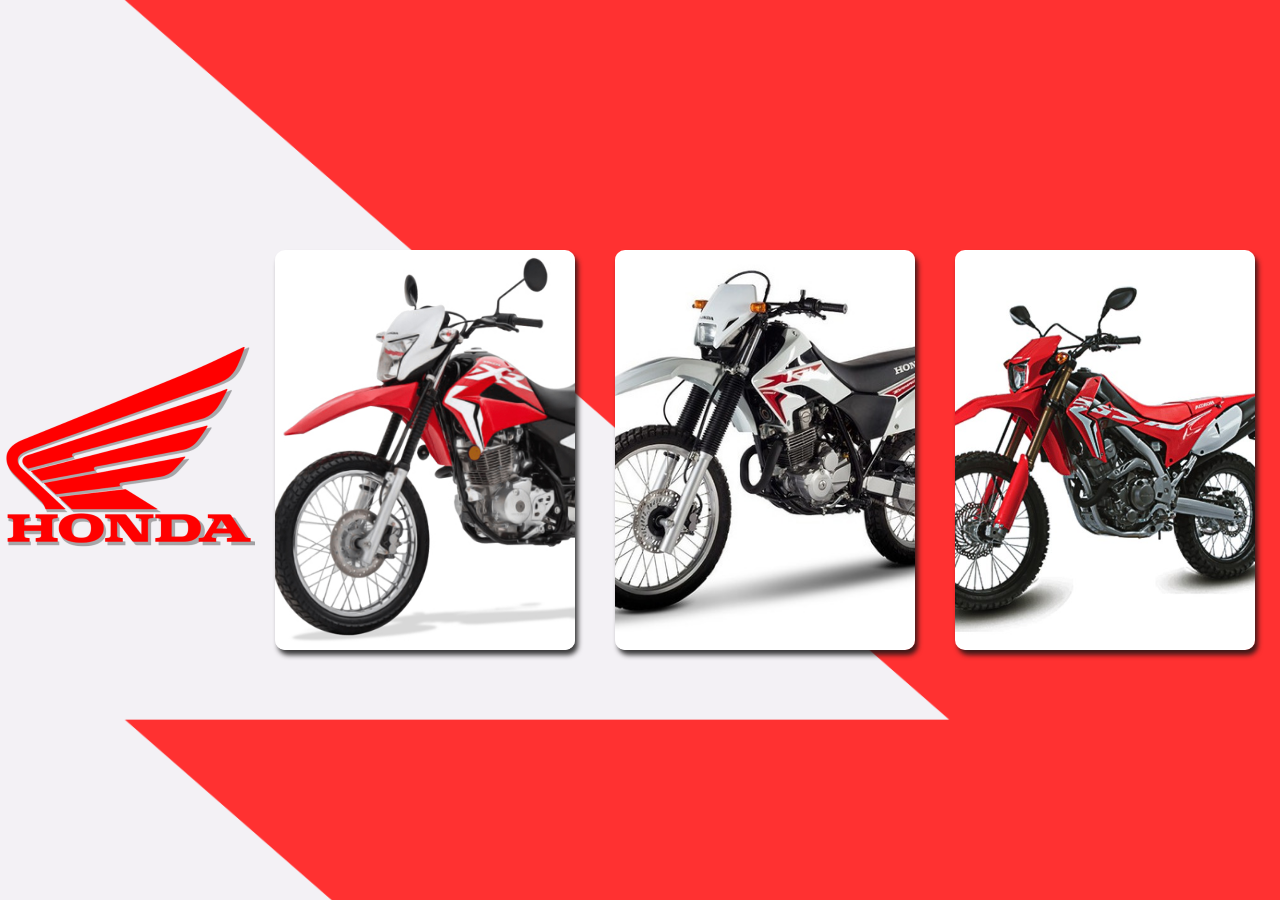
<file: index.html>
<!DOCTYPE html>
<html lang="en">
<head>
    <meta charset="UTF-8">
    <meta http-equiv="X-UA-Compatible" content="IE=edge">
    <meta name="viewport" content="width=device-width, initial-scale=1.0">
    <title>Motos Tuning</title>
    <link rel="stylesheet" href="styles.css">
</head>
<body>
<h1><img src="imgs/HondaLoco.png" height="250px"></h1>
    <div class="card" style="--i:url(img1.jpg)">
        <div class="content">
            <h2>XR 150L</h2>
            <a href="/pages/xr150+info.html">+ INFO</a>
        </div>
    </div>

    <div class="card" style="--i:url(img2.jpg)">
        <div class="content">
            <h2>XR 250</h2>
            <a href="/pages/xr250+info.html">+ INFO</a>
        </div>
    </div>

    <div class="card" style="--i:url(img3.jpg)">
        <div class="content">
            <h2>CRF 250L</h2>
            <a href="/pages/crf250+info.html">+ INFO</a>
        </div>
    </div>
</body>
</html>
</file>
<file: styles.css>
* {
    margin: 0;
    padding: 0;
    box-sizing: border-box;
    font-family: sans-serif;
}


body {
    display: flex;
    align-items: center;
    justify-content: center;
    min-height: 100vh;
    background: #f3f1f5;
    background-image: url(/fondos/Diseño\ sin\ título\ \(6\).png);
    background-size: 100%;
    background-position-x: left;
    background-position-y: top;
    margin: 0%;
}

.card {
    margin: 20px;
    width: 300px;
    height: 400px;
    border-radius: 10px;
    background: var(--i) no-repeat -70px 0px;
    background-size: cover;
    box-shadow: 3px 5px 5px rgba(19, 20, 20, 0.822);
    overflow: hidden;
}

.content {
    width: 100%;
    height: 100%;
    display: flex;
    flex-direction: column;
    align-items: center;
    justify-content: center;
    background: rgba(0, 0, 0, 0.5);
    opacity: 0;
    transition: .5s;
}

.content h2, a {
    color: rgba(255, 255, 255, .8);
    margin: 10px 0;
}

.card:hover .content {
    opacity: 1;
}
</file>
